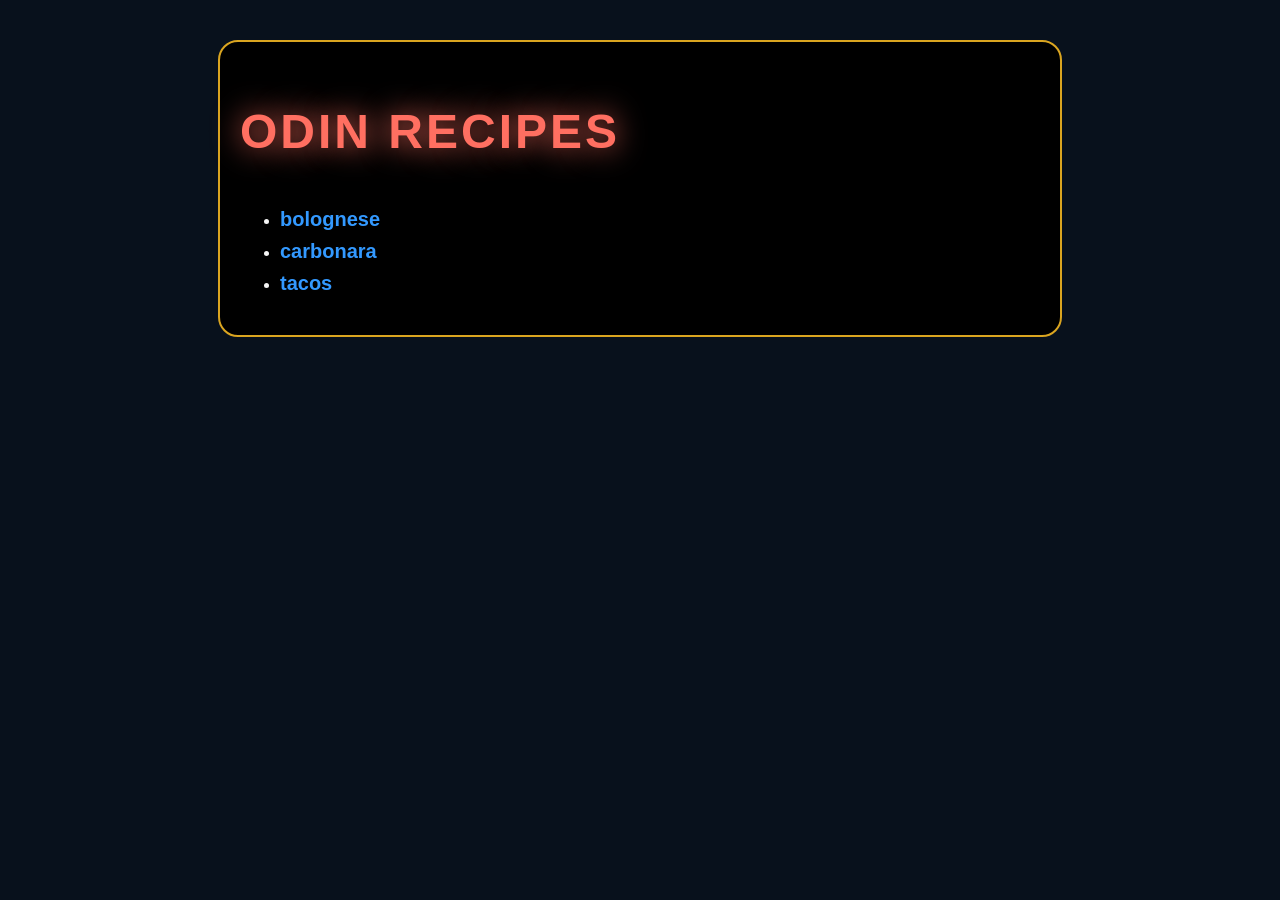
<file: index.html>
<!DOCTYPE html>
<html lang="en">

<head>
    <meta charset="UTF-8">
    <meta name="viewport" content="width=device-width, initial-scale=1.0">
    <title>Odin Recipes</title>
    <link rel="stylesheet" href="style.css">
</head>

<body>
    <h1>Odin Recipes</h1>
    <ul>

        <li><a href="recipes/bolognese.html">bolognese</a></li>
        <li><a href="recipes/carbonara.html">carbonara</a></li>
        <li><a href="recipes/tacos.html">tacos</a></li>

    </ul>
</body>

</html>
</file>
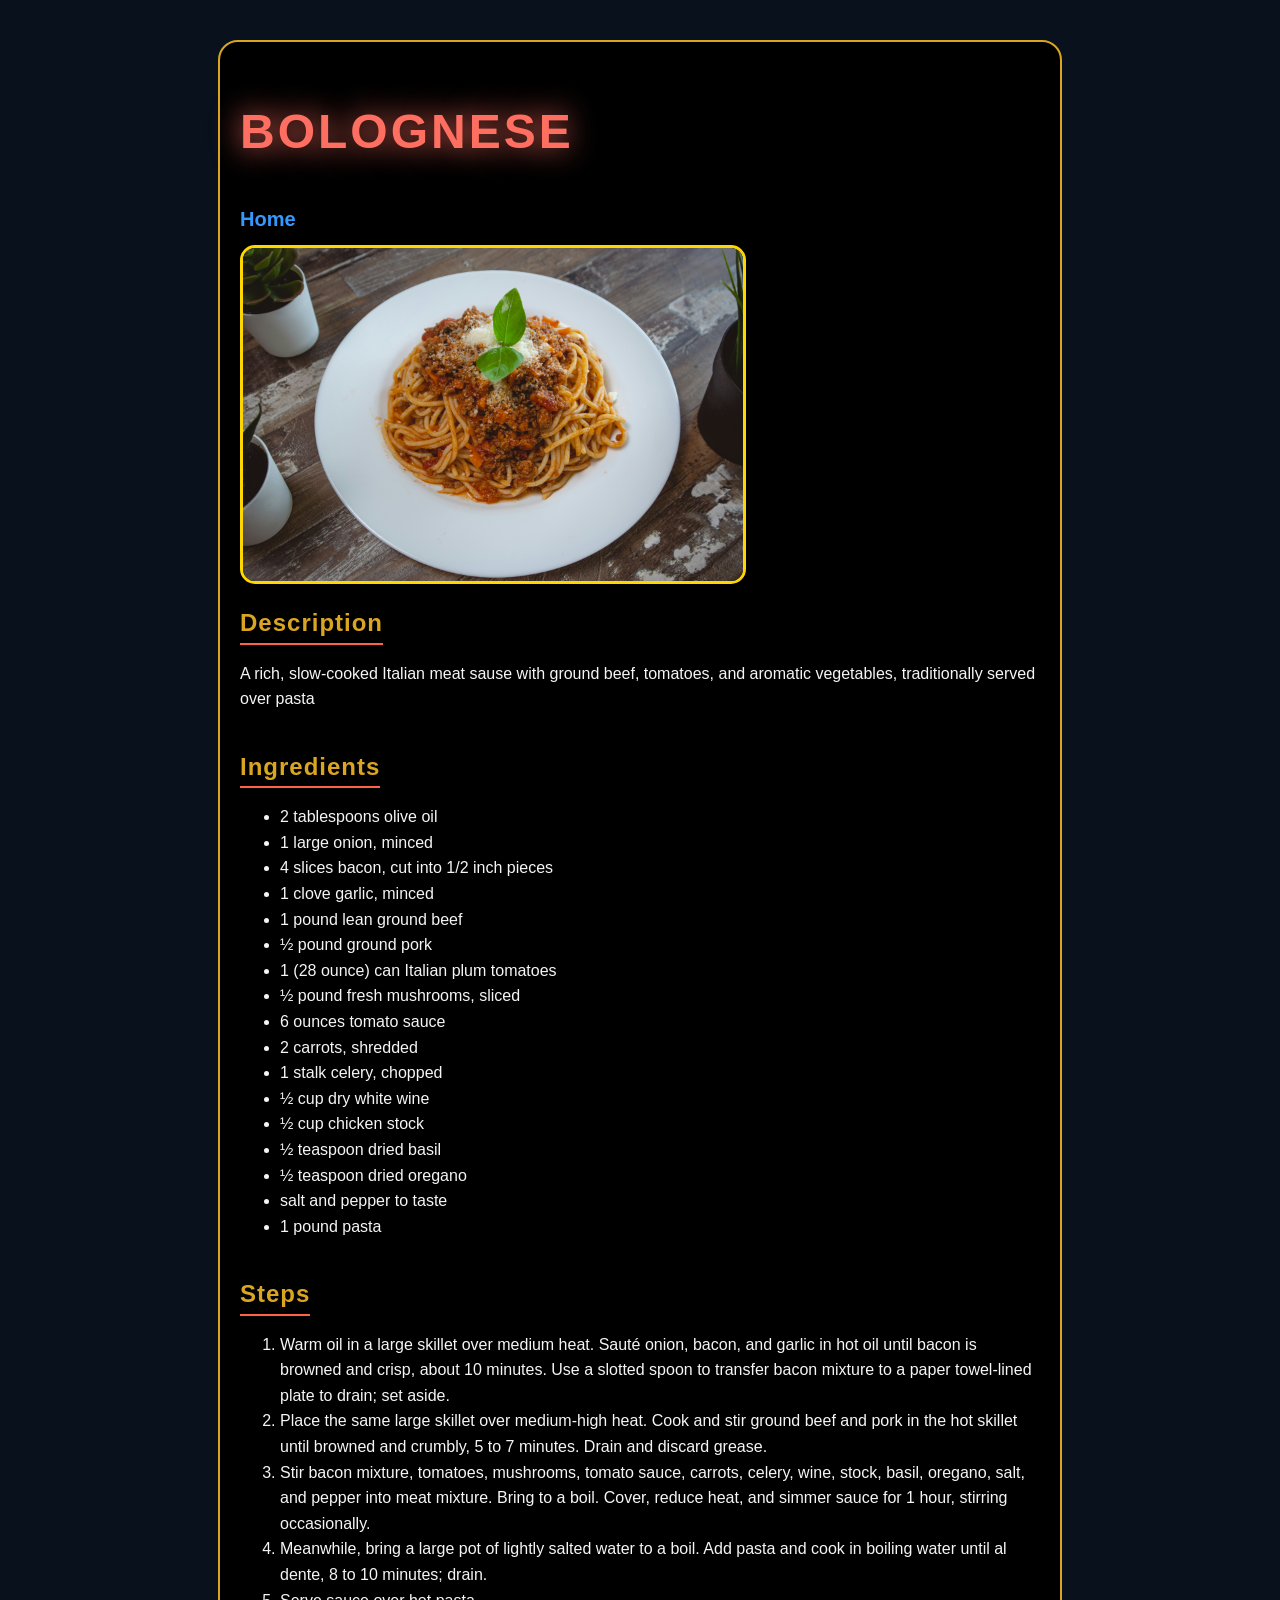
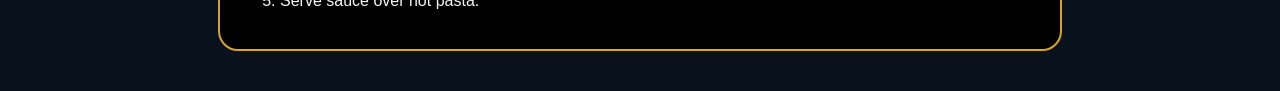
<file: recipes/bolognese.html>
<!DOCTYPE html>
<html lang="en">

<head>
    <meta charset="UTF-8">
    <meta name="viewport" content="width=device-width, initial-scale=1.0">
    <title>bolognese</title>
    <link rel="stylesheet" href="../style.css">
</head>

<body>
    <h1>bolognese</h1>
    <a href="../index.html">Home</a>
    <img src="bolognese.jpg" alt="Plate of spaghetti bolognese and sause" width="500">

    <h2>Description</h2>
    <p>A rich, slow-cooked Italian meat sause with ground beef, tomatoes, and aromatic vegetables, traditionally served
        over pasta </p>

    <h2>Ingredients</h2>
    <ul>
        <li> 2 tablespoons olive oil</li>
        <li>1 large onion, minced</li>

        <li>4 slices bacon, cut into 1/2 inch pieces</li>

        <li>1 clove garlic, minced</li>

        <li>1 pound lean ground beef</li>

        <li>½ pound ground pork</li>

        <li>1 (28 ounce) can Italian plum tomatoes</li>

        <li>½ pound fresh mushrooms, sliced</li>

        <li>6 ounces tomato sauce</li>

        <li>2 carrots, shredded</li>

        <li>1 stalk celery, chopped</li>

        <li>½ cup dry white wine</li>

        <li>½ cup chicken stock</li>

        <li>½ teaspoon dried basil</li>

        <li>½ teaspoon dried oregano</li>

        <li>salt and pepper to taste</li>

        <li>1 pound pasta</li>
    </ul>

    <h2>Steps</h2>
    <ol>
        <li>Warm oil in a large skillet over medium heat. Sauté onion, bacon, and garlic in hot oil until bacon is browned and crisp, about 10 minutes. Use a slotted spoon to transfer bacon mixture to a paper towel-lined plate to drain; set aside.</li>
        <li>Place the same large skillet over medium-high heat. Cook and stir ground beef and pork in the hot skillet until browned and crumbly, 5 to 7 minutes. Drain and discard grease.</li>
        <li>Stir bacon mixture, tomatoes, mushrooms, tomato sauce, carrots, celery, wine, stock, basil, oregano, salt, and pepper into meat mixture. Bring to a boil. Cover, reduce heat, and simmer sauce for 1 hour, stirring occasionally.</li>
        <li>Meanwhile, bring a large pot of lightly salted water to a boil. Add pasta and cook in boiling water until al dente, 8 to 10 minutes; drain.</li>
        <li>Serve sauce over hot pasta.</li>
    </ol>
</body>

</html>
</file>
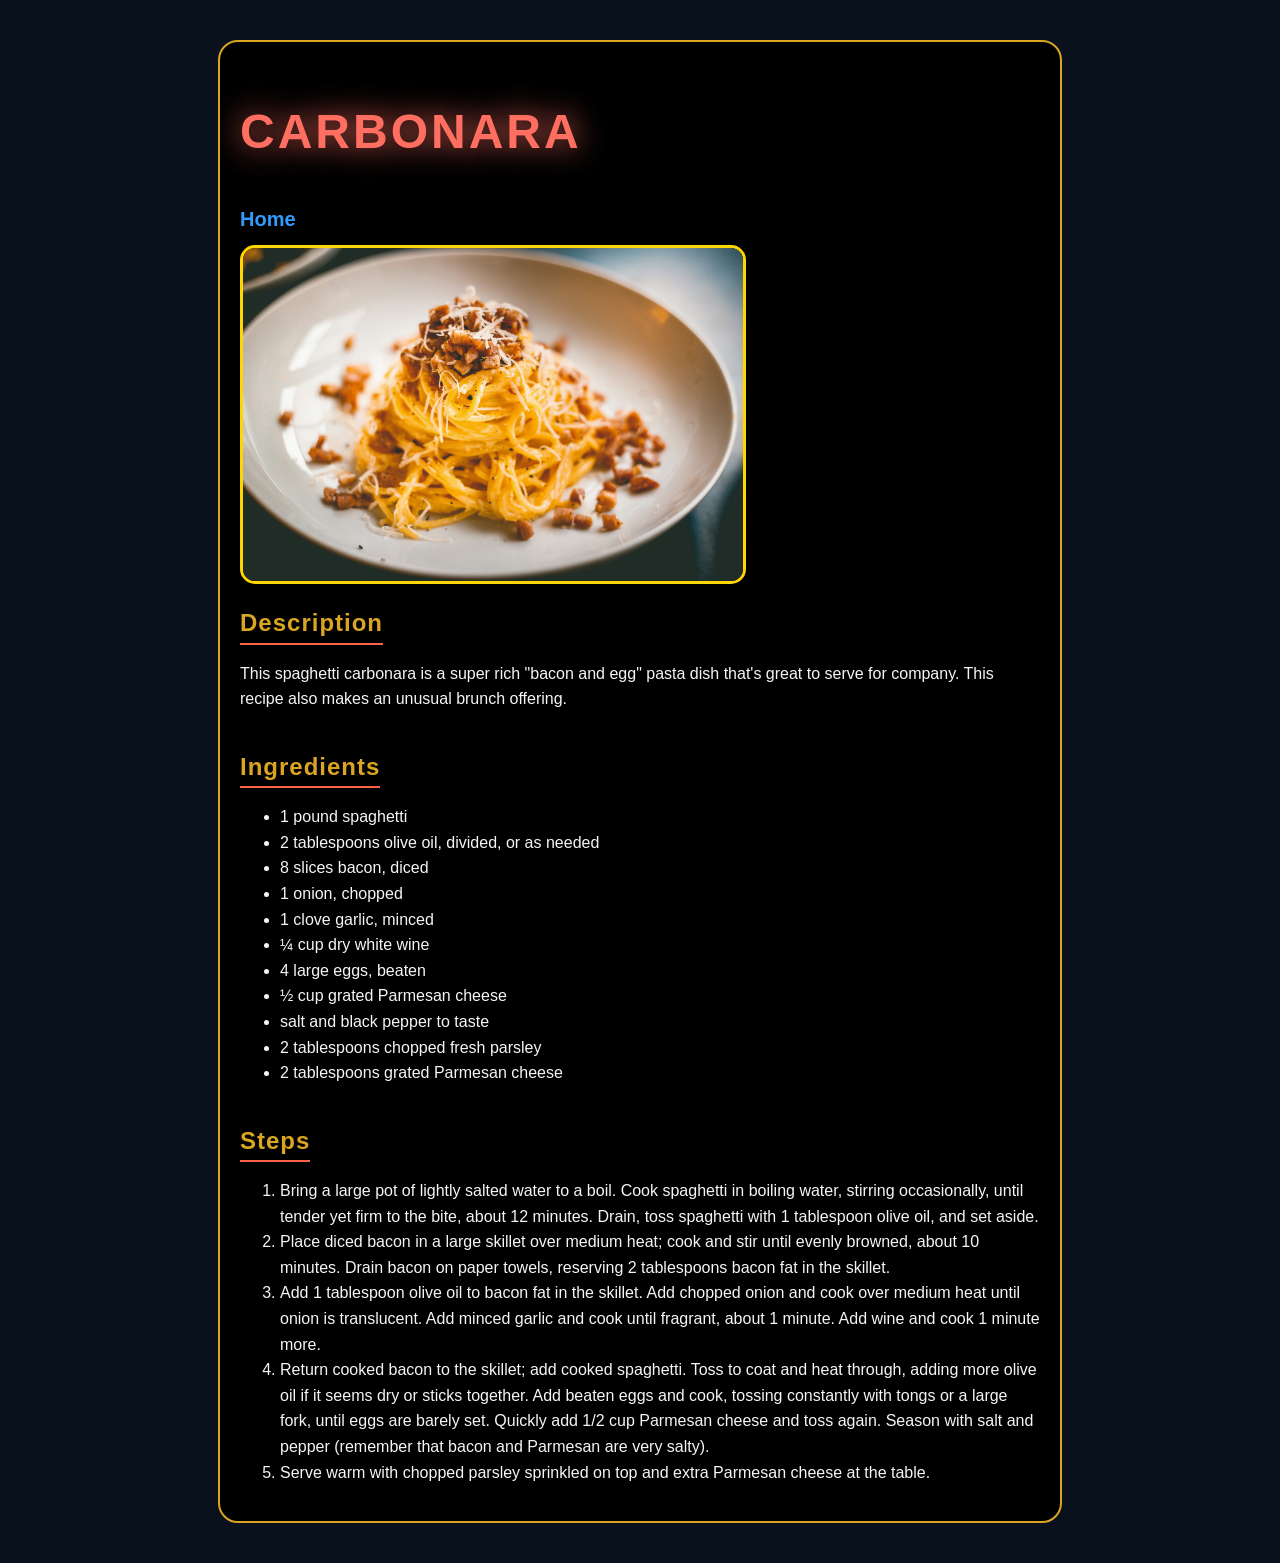
<file: recipes/carbonara.html>
<!DOCTYPE html>
<html lang="en">

<head>
    <meta charset="UTF-8">
    <meta name="viewport" content="width=device-width, initial-scale=1.0">
    <title>carbonara</title>
    <link rel="stylesheet" href="../style.css">
</head>

<body>
    <h1>carbonara</h1>
    <a href="../index.html">Home</a>
    <img src="carbonara.jpg" alt="Plate of carbonara" width="500">

    <h2>Description</h2>
    <p>This spaghetti carbonara is a super rich "bacon and egg" pasta dish that's great to serve for company. This recipe also makes an unusual brunch offering.</p>

    <h2>Ingredients</h2>
    <ul>
        <li>1 pound spaghetti</li>

        <li>2 tablespoons olive oil, divided, or as needed</li>

        <li>8 slices bacon, diced</li>

        <li>1 onion, chopped</li>

        <li>1 clove garlic, minced</li>

        <li>¼ cup dry white wine</li>

        <li>4 large eggs, beaten</li>

        <li>½ cup grated Parmesan cheese</li>

        <li>salt and black pepper to taste</li>

        <li>2 tablespoons chopped fresh parsley</li>

        <li>2 tablespoons grated Parmesan cheese</li>
    </ul>

    <h2>Steps</h2>
    <ol>
        <li>Bring a large pot of lightly salted water to a boil. Cook spaghetti in boiling water, stirring occasionally, until tender yet firm to the bite, about 12 minutes. Drain, toss spaghetti with 1 tablespoon olive oil, and set aside.</li>
        <li>Place diced bacon in a large skillet over medium heat; cook and stir until evenly browned, about 10 minutes. Drain bacon on paper towels, reserving 2 tablespoons bacon fat in the skillet.</li>
        <li>Add 1 tablespoon olive oil to bacon fat in the skillet. Add chopped onion and cook over medium heat until onion is translucent. Add minced garlic and cook until fragrant, about 1 minute. Add wine and cook 1 minute more.</li>
        <li>Return cooked bacon to the skillet; add cooked spaghetti. Toss to coat and heat through, adding more olive oil if it seems dry or sticks together. Add beaten eggs and cook, tossing constantly with tongs or a large fork, until eggs are barely set. Quickly add 1/2 cup Parmesan cheese and toss again. Season with salt and pepper (remember that bacon and Parmesan are very salty).</li>
        <li>Serve warm with chopped parsley sprinkled on top and extra Parmesan cheese at the table.</li>
    </ol>
</body>

</html>
</file>
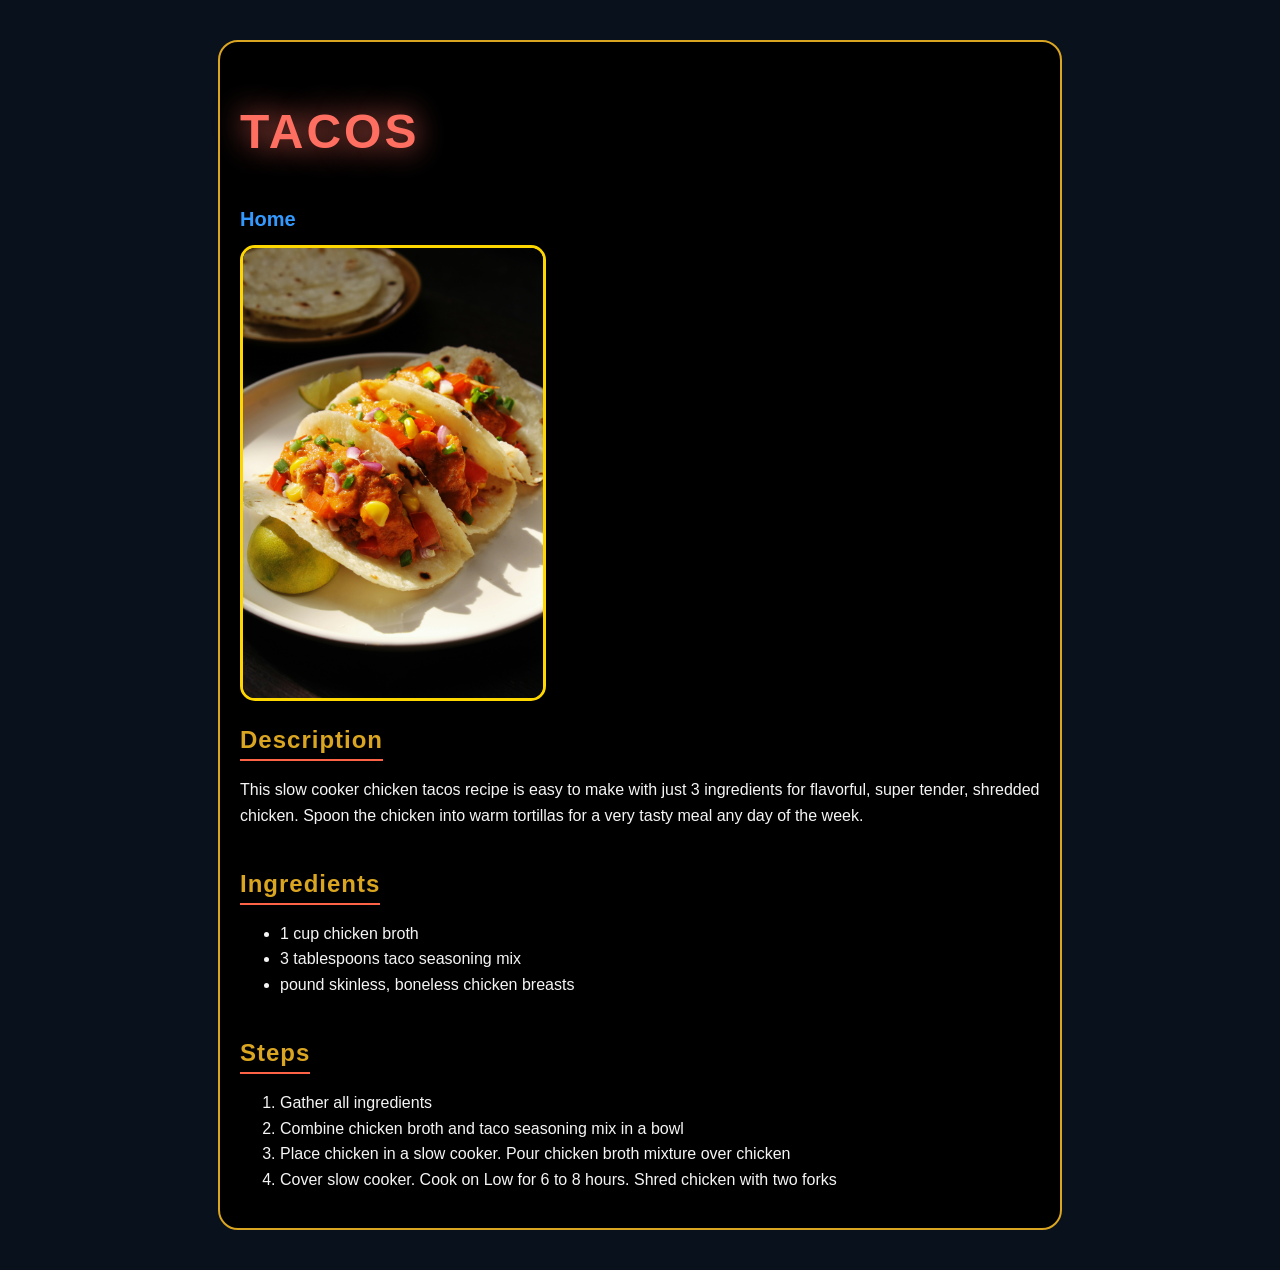
<file: recipes/tacos.html>
<!DOCTYPE html>
<html lang="en">

<head>
    <meta charset="UTF-8">
    <meta name="viewport" content="width=device-width, initial-scale=1.0">
    <title>tacos</title>
    <link rel="stylesheet" href="../style.css">
</head>

<body>
    <h1>tacos</h1>
    <a href="../index.html">Home</a>
    <img src="tacos.jpg" alt="Plate of tacos" width="500">

    <h2>Description</h2>
    <p>This slow cooker chicken tacos recipe is easy to make with just 3 ingredients for flavorful, super tender,
        shredded chicken. Spoon the chicken into warm tortillas for a very tasty meal any day of the week.</p>

    <h2>Ingredients</h2>
    <ul>
        <li>1 cup chicken broth</li>

        <li>3 tablespoons taco seasoning mix</li>

        <li>pound skinless, boneless chicken breasts</li>
    </ul>

    <h2>Steps</h2>
    <ol>
        <li>Gather all ingredients</li>
        <li>Combine chicken broth and taco seasoning mix in a bowl</li>
        <li>Place chicken in a slow cooker. Pour chicken broth mixture over chicken</li>
        <li>Cover slow cooker. Cook on Low for 6 to 8 hours. Shred chicken with two forks</li>
    </ol>
</body>

</html>
</file>
<file: style.css>
body{
    background-color: black;
    color: whitesmoke;
    font-family: 'Lucida Sans', 'Lucida Sans Regular', 'Lucida Grande', 'Lucida Sans Unicode', Geneva, Verdana, sans-serif;
    max-width: 800px;
    margin: 40px auto;
    padding: 20px;
    border: 2px solid goldenrod;
    border-radius: 20px;
    line-height: 1.6;
}

a{
    color: #3399FF;
    text-decoration: none;
    font-weight: bold;
    transition: 1.5s;
    font-size: 20px;
}

a:hover{ 
    
    color: gold;
    text-decoration: underline;

}

img{
    display: block;
    max-width: 500px;
    max-height: 450px;
    width: auto;
    margin-top: 10px;
    border: 3px solid gold;
    border-radius: 15px;
    transition: 0.3s;
}

img:hover{
    transform: scale(1.03);
}
h2{
    color:goldenrod;
    border-bottom: 2px solid tomato;
    letter-spacing: 1px;
    display: inline-block;
    margin-bottom: 0px;
}

h1{
    color: #FF6F61;
    font-size: 48px;
    letter-spacing: 3px;
    text-transform: uppercase;
    text-shadow:0 0 30px #FF6F61;

}

html{
    background-color: #08111c;
}
</file>
